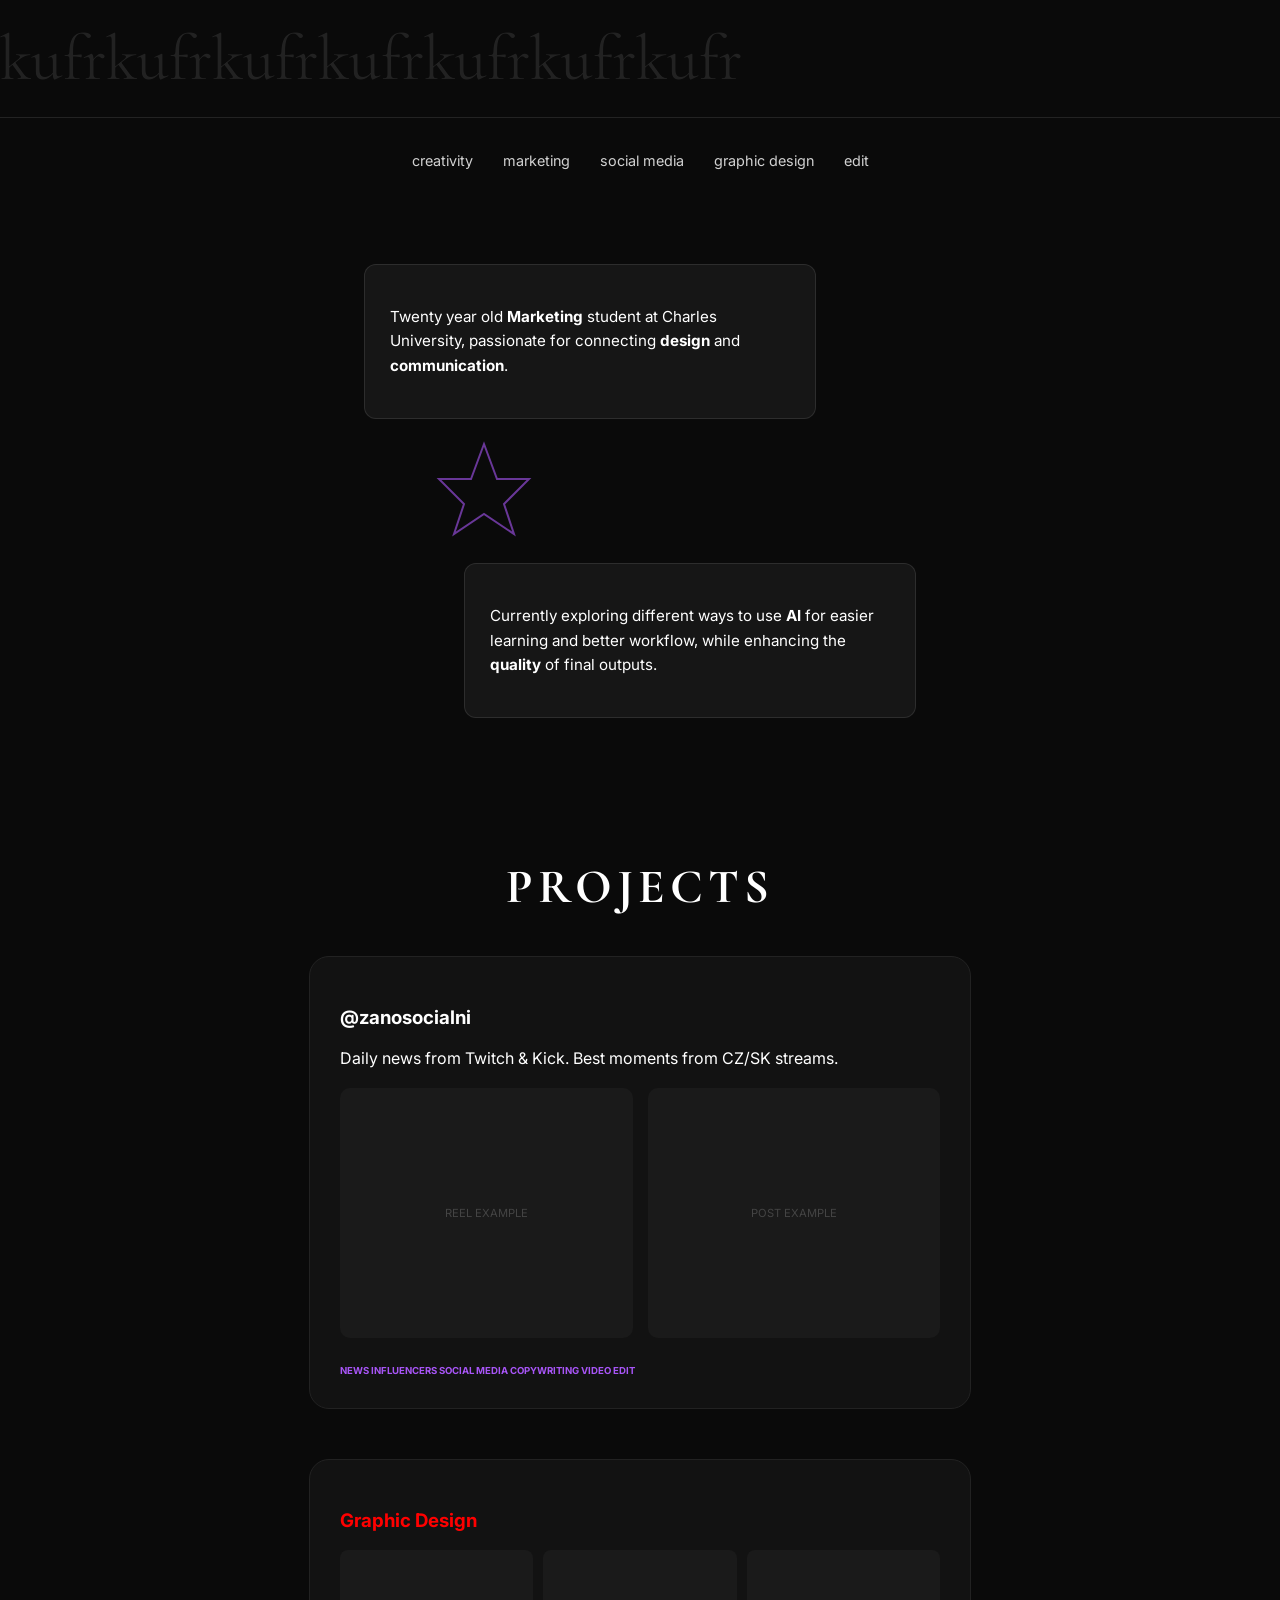
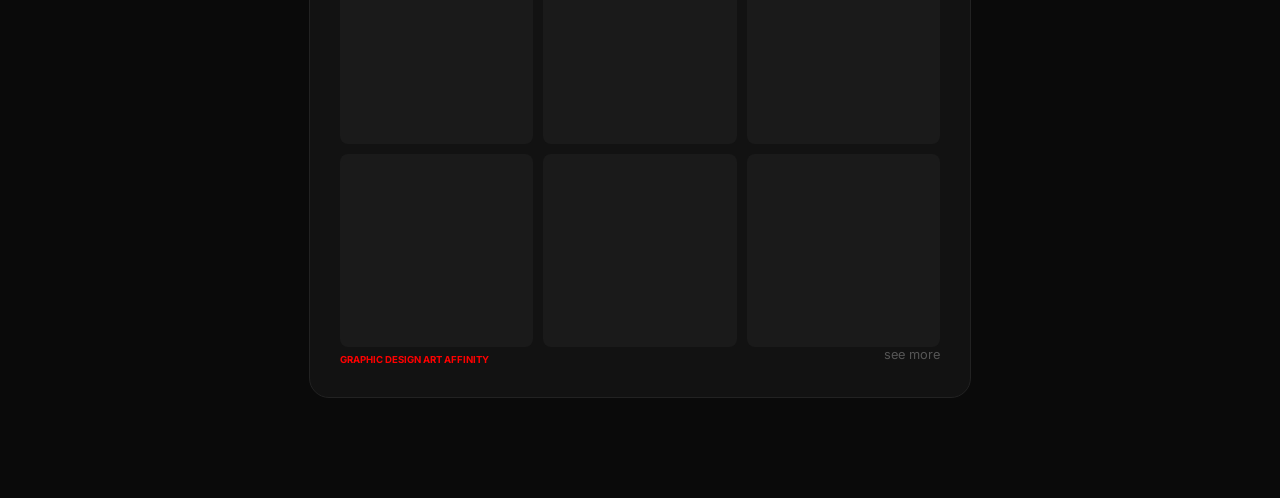
<file: ai_studio_code.html>
<!DOCTYPE html>
<html lang="en">
<head>
    <meta charset="UTF-8">
    <meta name="viewport" content="width=device-width, initial-scale=1.0">
    <title>KUFR | Portfolio</title>
    <link href="https://fonts.googleapis.com/css2?family=Cormorant+Garamond:ital,wght@1,600&family=Inter:wght@300;400;700&display=swap" rel="stylesheet">
    <style>
        /* CSS STYLES START HERE */
        :root {
            --bg-color: #0a0a0a;
            --card-bg: rgba(25, 25, 25, 0.8);
            --accent-purple: #a855f7;
            --accent-red: #ff0000;
            --text-gray: #d1d1d1;
        }
        body {
            background-color: var(--bg-color);
            color: white;
            font-family: 'Inter', sans-serif;
            margin: 0;
            overflow-x: hidden;
        }
        .marquee-header {
            font-family: 'Cormorant Garamond', serif;
            font-size: 4rem;
            color: rgba(255,255,255,0.1);
            white-space: nowrap;
            padding: 20px 0;
            border-bottom: 1px solid rgba(255,255,255,0.1);
        }
        nav ul {
            display: flex;
            justify-content: center;
            gap: 30px;
            list-style: none;
            padding: 20px;
            font-size: 0.9rem;
            text-transform: lowercase;
            color: var(--text-gray);
        }
        .hero {
            display: flex;
            flex-direction: column;
            align-items: center;
            padding: 60px 20px;
        }
        .glass-card {
            background: var(--card-bg);
            border: 1px solid rgba(255,255,255,0.1);
            padding: 25px;
            border-radius: 12px;
            max-width: 400px;
            font-size: 0.95rem;
            line-height: 1.6;
        }
        .about-top { transform: translateX(-50px); }
        .about-bottom { transform: translateX(50px); margin-top: 20px; }
        .star-decoration { margin: 20px; opacity: 0.6; animation: pulse 3s infinite; }
        .section-title {
            text-align: center;
            font-family: 'Cormorant Garamond', serif;
            font-size: 3rem;
            letter-spacing: 5px;
            margin: 80px 0 40px;
        }
        .projects {
            display: flex;
            flex-direction: column;
            align-items: center;
            gap: 50px;
            padding-bottom: 100px;
        }
        .project-card {
            width: 90%;
            max-width: 600px;
            background: #121212;
            padding: 30px;
            border-radius: 20px;
            border: 1px solid #222;
        }
        .social-grid { display: grid; grid-template-columns: 1fr 1fr; gap: 15px; margin: 20px 0; }
        .example-box {
            background: #1a1a1a;
            height: 250px;
            border-radius: 10px;
            display: flex;
            align-items: center;
            justify-content: center;
            font-size: 0.7rem;
            color: #444;
        }
        .design-grid { display: grid; grid-template-columns: repeat(3, 1fr); gap: 10px; }
        .thumb { background: #1a1a1a; aspect-ratio: 1; border-radius: 8px; }
        .card-fashion { background: linear-gradient(145deg, #1a0a0a, #0a0a0a); }
        .fashion-grid { display: grid; grid-template-columns: repeat(2, 1fr); grid-template-rows: repeat(3, 100px); gap: 10px; margin-top: 20px; }
        .box-5 { grid-column: span 2; }
        .f-box { background: #222; border-radius: 8px; }
        .tags { font-size: 0.6rem; color: var(--accent-purple); font-weight: bold; }
        .tags-red { font-size: 0.6rem; color: var(--accent-red); font-weight: bold; }
        .see-more { float: right; color: #555; text-decoration: none; font-size: 0.8rem; }
        @keyframes pulse {
            0% { transform: scale(1); opacity: 0.4; }
            50% { transform: scale(1.1); opacity: 0.8; }
            100% { transform: scale(1); opacity: 0.4; }
        }
        @media (max-width: 600px) {
            .about-top, .about-bottom { transform: none; }
            .social-grid { grid-template-columns: 1fr; }
        }
    </style>
</head>
<body>

    <header class="marquee-header">
        <div class="header-text">kufrkufrkufrkufrkufrkufrkufr</div>
    </header>

    <nav>
        <ul>
            <li>creativity</li>
            <li>marketing</li>
            <li>social media</li>
            <li>graphic design</li>
            <li>edit</li>
        </ul>
    </nav>

    <main class="hero">
        <div class="about-container">
            <div class="glass-card about-top">
                <p>Twenty year old <strong>Marketing</strong> student at Charles University, passionate for connecting <strong>design</strong> and <strong>communication</strong>.</p>
            </div>
            
            <div class="star-decoration">
                <svg width="100" height="100" viewBox="0 0 100 100" fill="none" stroke="#a855f7" stroke-width="2">
                    <path d="M50 5 L63 40 L95 40 L70 65 L80 95 L50 75 L20 95 L30 65 L5 40 L37 40 Z" />
                </svg>
            </div>

            <div class="glass-card about-bottom">
                <p>Currently exploring different ways to use <strong>AI</strong> for easier learning and better workflow, while enhancing the <strong>quality</strong> of final outputs.</p>
            </div>
        </div>
    </main>

    <h1 class="section-title">PROJECTS</h1>

    <section class="projects">
        <div class="project-card card-social">
            <h3>@zanosocialni</h3>
            <p>Daily news from Twitch & Kick. Best moments from CZ/SK streams.</p>
            <div class="social-grid">
                <div class="example-box">REEL EXAMPLE</div>
                <div class="example-box">POST EXAMPLE</div>
            </div>
            <div class="card-footer">
                <span class="tags">NEWS INFLUENCERS SOCIAL MEDIA COPYWRITING VIDEO EDIT</span>
            </div>
        </div>

        <div class="project-card card-design">
            <h3 style="color:var(--accent-red)">Graphic Design</h3>
            <div class="design-grid">
                <div class="thumb"></div><div class="thumb"></div><div class="thumb"></div>
                <div class="thumb"></div><div class="thumb"></div><div class="thumb"></div>
            </div>
            <div class="card-footer">
                <span class="tags-red">GRAPHIC DESIGN ART AFFINITY</span>
                <a href="#" class="see-more">see more</a>
            </div>
        </div>
    </section>

</body>
</html>
</file>
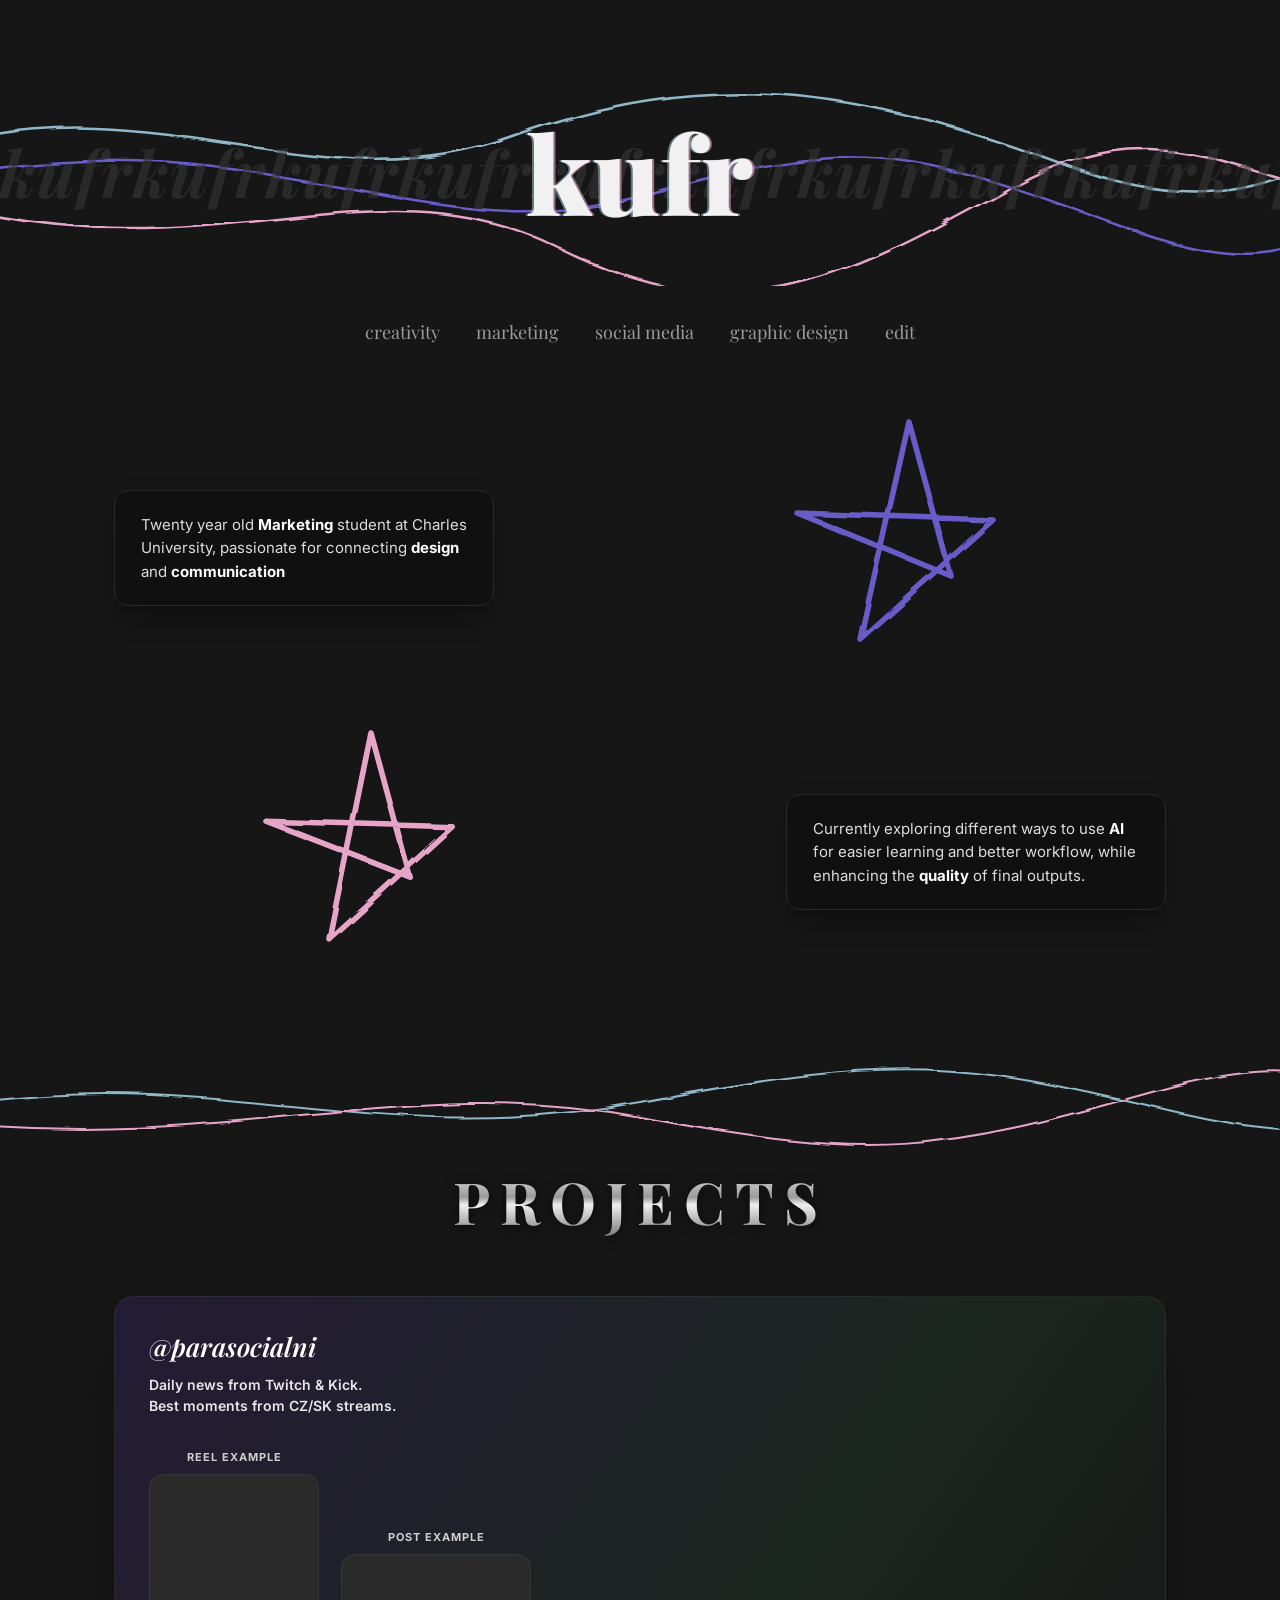
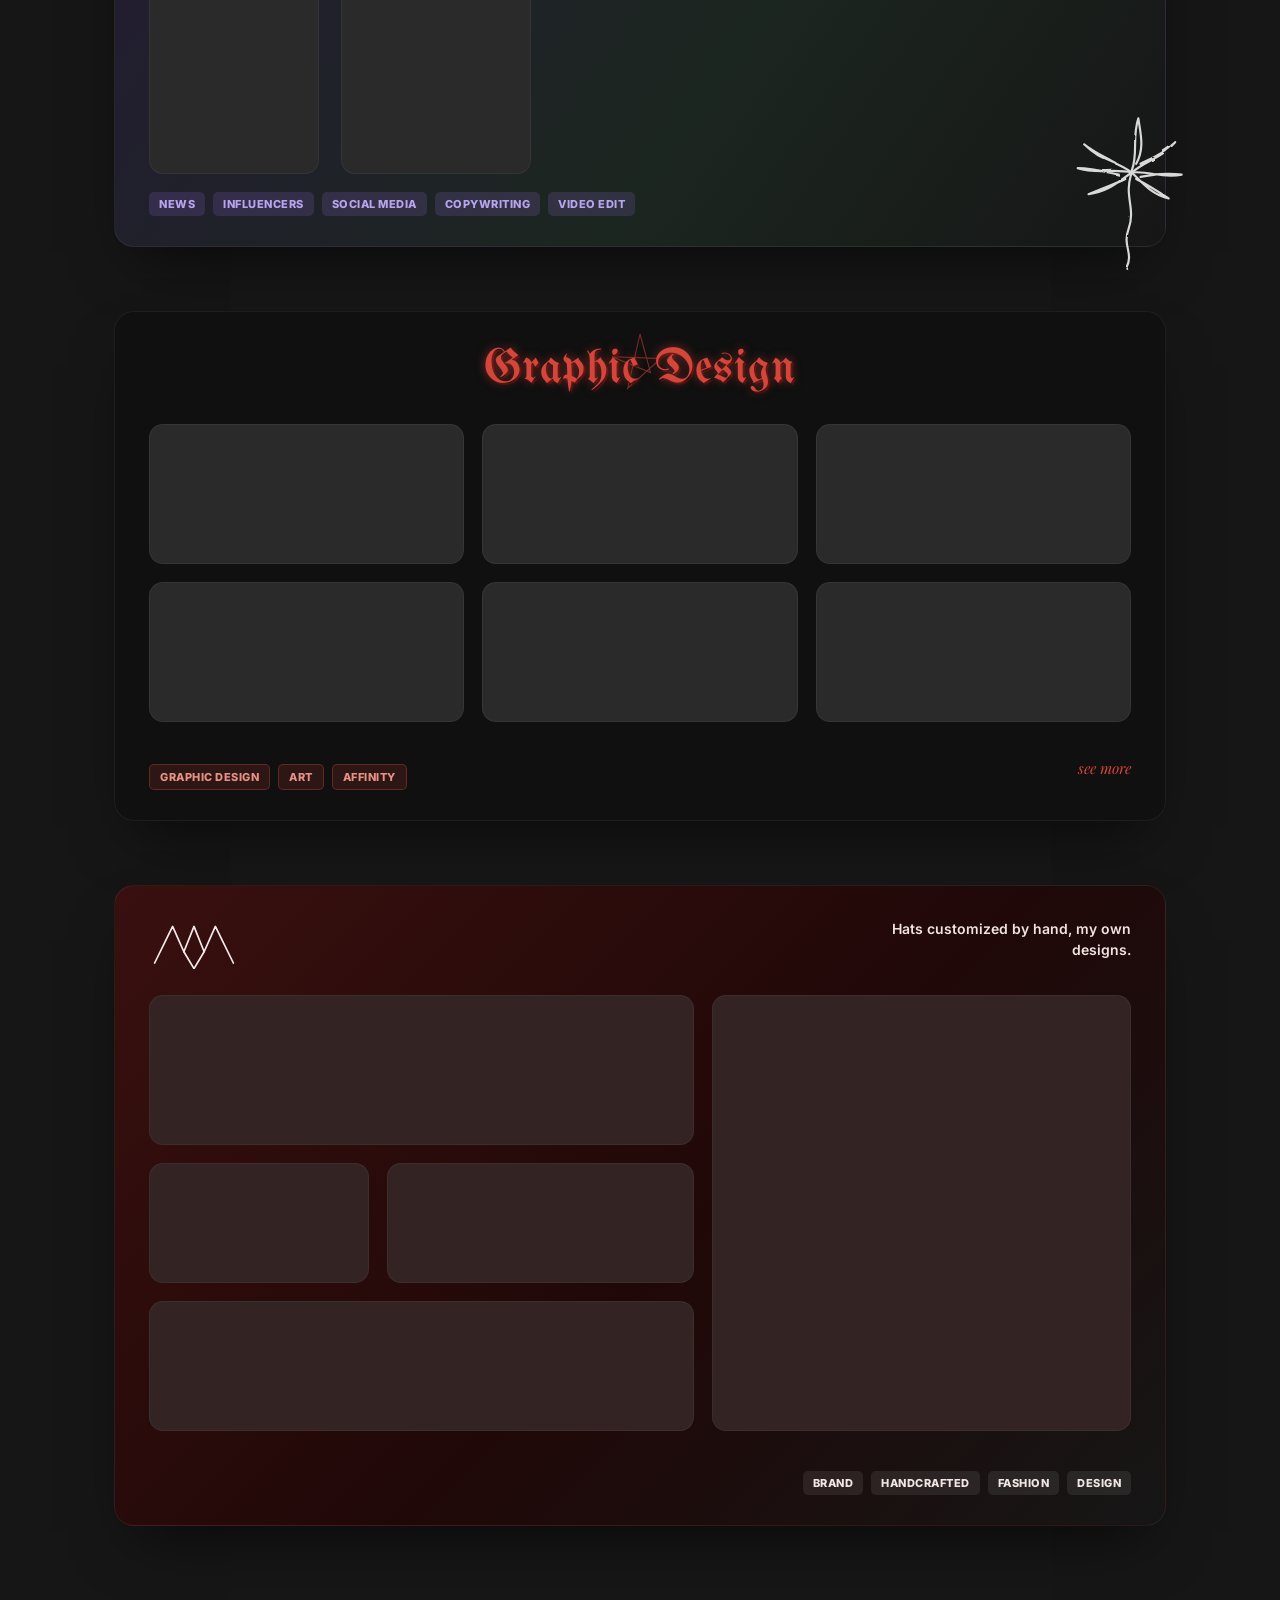
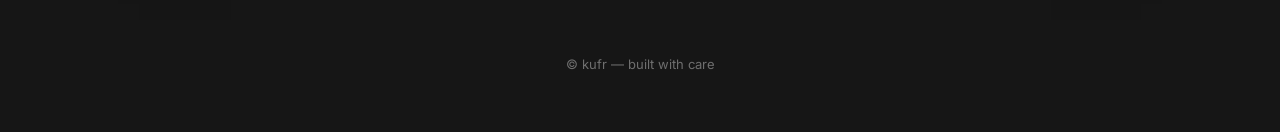
<file: stranka.html>
<!DOCTYPE html>
<html lang="en">
<head>
<meta charset="UTF-8">
<meta name="viewport" content="width=device-width, initial-scale=1.0">
<title>kufr — creativity, marketing, social media</title>
<link rel="preconnect" href="https://fonts.googleapis.com">
<link href="https://fonts.googleapis.com/css2?family=Playfair+Display:ital,wght@0,500;0,700;0,900;1,500;1,600&family=UnifrakturMaguntia&family=Inter:wght@400;500;600;700;800&display=swap" rel="stylesheet">
<style>
  :root{
    --bg:#161616;
    --bg-card:#1b1b1b;
    --text:#ededed;
    --text-muted:#9a9a9a;
    --text-faint:#6e6e6e;
    --blue:#8fb7c9;
    --pink:#e7a4c9;
    --purple:#6a5bc8;
    --purple-soft:#b9a4ef;
    --red:#9c2424;
    --red-bright:#d4453a;
    --maxw:1100px;
  }

  *{margin:0;padding:0;box-sizing:border-box;}

  html{scroll-behavior:smooth;}

  body{
    background:var(--bg);
    color:var(--text);
    font-family:'Inter',sans-serif;
    overflow-x:hidden;
    -webkit-font-smoothing:antialiased;
  }

  a{color:inherit;text-decoration:none;}

  .wrap{max-width:var(--maxw);margin:0 auto;padding:0 24px;}

  /* ===== Reduced motion ===== */
  @media (prefers-reduced-motion: reduce){
    *{animation-duration:0.001ms !important; animation-iteration-count:1 !important; transition-duration:0.001ms !important;}
  }

  /* ===== HERO / GLITCH HEADER ===== */
  .hero{
    position:relative;
    padding-top:56px;
    overflow:hidden;
  }

  .squiggle-band{
    position:relative;
    height:230px;
    display:flex;
    align-items:center;
    justify-content:center;
  }

  .squiggle-band svg{
    position:absolute;
    top:0;left:0;width:100%;height:100%;
  }

  .glitch-row{
    position:absolute;
    top:50%;
    left:0;
    width:200%;
    transform:translateY(-50%);
    display:flex;
    white-space:nowrap;
    font-family:'Playfair Display',serif;
    font-weight:700;
    font-style:italic;
    font-size:64px;
    color:#3a3a3a;
    opacity:.55;
    letter-spacing:2px;
    animation:driftLeft 38s linear infinite;
  }
  .glitch-row span{padding-right:48px;}

  @keyframes driftLeft{
    from{transform:translate(0,-50%);}
    to{transform:translate(-50%,-50%);}
  }

  .glitch-title{
    position:relative;
    text-align:center;
    font-family:'Playfair Display',serif;
    font-weight:900;
    font-size:clamp(54px,9vw,108px);
    letter-spacing:1px;
    color:#f1f1f1;
    z-index:2;
  }
  .glitch-title::before,
  .glitch-title::after{
    content:'kufr';
    position:absolute;
    left:0;right:0;top:0;
    z-index:-1;
  }
  .glitch-title::before{
    color:var(--pink);
    transform:translate(2px,0);
    opacity:.6;
    animation:glitchA 4.2s infinite steps(1);
  }
  .glitch-title::after{
    color:var(--blue);
    transform:translate(-2px,0);
    opacity:.6;
    animation:glitchB 4.2s infinite steps(1);
  }
  @keyframes glitchA{
    0%,82%,100%{transform:translate(2px,0);clip-path:inset(0 0 0 0);}
    84%{transform:translate(-3px,1px);clip-path:inset(20% 0 40% 0);}
    87%{transform:translate(3px,-1px);clip-path:inset(60% 0 5% 0);}
    90%{transform:translate(-1px,0);clip-path:inset(0 0 0 0);}
  }
  @keyframes glitchB{
    0%,80%,100%{transform:translate(-2px,0);clip-path:inset(0 0 0 0);}
    83%{transform:translate(3px,-1px);clip-path:inset(10% 0 70% 0);}
    88%{transform:translate(-3px,1px);clip-path:inset(50% 0 15% 0);}
    91%{transform:translate(1px,0);clip-path:inset(0 0 0 0);}
  }

  /* ===== NAV ===== */
  nav{
    display:flex;
    justify-content:center;
    flex-wrap:wrap;
    gap:36px;
    padding:34px 24px 0;
    font-family:'Playfair Display',serif;
    font-size:18px;
    color:var(--text-muted);
  }
  nav a{transition:color .2s;}
  nav a:hover, nav a:focus-visible{color:var(--text);}

  /* ===== INTRO ===== */
  .intro{
    position:relative;
    max-width:var(--maxw);
    margin:64px auto 40px;
    padding:0 24px;
    display:grid;
    grid-template-columns:1fr 1fr;
    align-items:center;
    gap:24px;
  }
  .intro-card{
    background:#101010;
    border:1px solid #2a2a2a;
    border-radius:14px;
    padding:22px 26px;
    font-size:15px;
    line-height:1.55;
    color:#dcdcdc;
    max-width:380px;
    box-shadow:0 12px 30px -10px rgba(0,0,0,.6);
  }
  .intro-card b{color:#fff;}
  .intro-card.bottom{justify-self:end;}
  .star-wrap{display:flex;align-items:center;justify-content:center;}
  .star-wrap svg{width:100%;max-width:280px;height:auto;}

  @media (max-width:760px){
    .intro{grid-template-columns:1fr;}
    .intro-card, .intro-card.bottom{justify-self:stretch;max-width:none;}
  }

  /* ===== DIVIDER ===== */
  .divider{height:90px;position:relative;margin:30px 0 10px;}
  .divider svg{width:100%;height:100%;}

  /* ===== PROJECTS HEADING ===== */
  .projects-title{
    text-align:center;
    font-family:'Playfair Display',serif;
    font-weight:700;
    text-transform:uppercase;
    letter-spacing:10px;
    font-size:clamp(36px,6vw,58px);
    margin:10px 0 56px;
    background:linear-gradient(180deg,#fdfdfd 0%, #9a9a9a 45%, #efefef 55%, #6b6b6b 100%);
    -webkit-background-clip:text;
    background-clip:text;
    color:transparent;
    filter:drop-shadow(0 2px 6px rgba(0,0,0,.6));
  }

  /* ===== PROJECT CARDS ===== */
  .cards{
    max-width:var(--maxw);
    margin:0 auto;
    padding:0 24px 100px;
    display:flex;
    flex-direction:column;
    gap:64px;
  }

  .card{
    position:relative;
    border-radius:20px;
    padding:32px 34px 30px;
    border:1px solid rgba(255,255,255,.06);
    box-shadow:0 30px 60px -25px rgba(0,0,0,.65);
  }

  .tag-row{display:flex;flex-wrap:wrap;gap:8px;margin-top:18px;}
  .tag{
    font-size:11px;
    font-weight:800;
    letter-spacing:.5px;
    text-transform:uppercase;
    padding:5px 10px;
    border-radius:5px;
  }

  /* --- Card 1: parasocialni --- */
  .card-social{
    background:linear-gradient(125deg,#241b35 0%, #1c2620 60%, #161616 100%);
    overflow:visible;
  }
  .card-social .handle{
    font-family:'Playfair Display',serif;
    font-style:italic;
    font-weight:600;
    font-size:26px;
    color:#fff;
  }
  .card-social p{
    margin-top:10px;
    font-size:14px;
    font-weight:600;
    color:#e7e7e7;
    line-height:1.5;
    max-width:340px;
  }
  .placeholder-row{
    display:flex;
    gap:22px;
    margin-top:34px;
    align-items:flex-end;
    flex-wrap:wrap;
  }
  .placeholder-col{display:flex;flex-direction:column;gap:10px;}
  .placeholder-col span{
    font-size:11px;font-weight:700;letter-spacing:1px;text-align:center;color:#cfcfcf;
  }
  .ph-box{
    background:#2a2a2a;
    border-radius:14px;
    border:1px solid rgba(255,255,255,.05);
  }
  .ph-box.reel{width:170px;height:300px;}
  .ph-box.post{width:190px;height:220px;}
  .card-social .tag{background:rgba(168,123,255,.15);color:var(--purple-soft);}
  .palm{
    position:absolute;
    right:-34px;
    bottom:-26px;
    width:130px;
    opacity:.9;
    pointer-events:none;
  }
  @media (max-width:560px){ .palm{display:none;} }

  /* --- Card 2: Graphic Design --- */
  .card-graphic{
    background:#101010;
  }
  .graphic-title-wrap{
    position:relative;
    text-align:center;
    margin-bottom:30px;
  }
  .graphic-title{
    font-family:'UnifrakturMaguntia',serif;
    font-size:clamp(32px,5vw,48px);
    color:var(--red-bright);
    text-shadow:0 0 10px rgba(212,69,58,.55), 2px 2px 0 #4a0d0d;
    letter-spacing:1px;
  }
  .graphic-title-wrap svg{
    position:absolute;
    top:50%;left:50%;
    width:70px;
    transform:translate(-50%,-55%);
    opacity:.55;
    z-index:0;
  }
  .graphic-title{position:relative;z-index:1;}
  .grid-6{
    display:grid;
    grid-template-columns:repeat(3,1fr);
    gap:18px;
  }
  .grid-6 .ph-box{height:140px;width:100%;}
  @media (max-width:600px){
    .grid-6{grid-template-columns:repeat(2,1fr);}
  }
  .card-graphic-footer{
    display:flex;
    justify-content:space-between;
    align-items:center;
    margin-top:24px;
    flex-wrap:wrap;
    gap:14px;
  }
  .card-graphic .tag{background:rgba(212,69,58,.15);color:#e98f86;border:1px solid rgba(212,69,58,.35);}
  .see-more{
    font-family:'Playfair Display',serif;
    font-style:italic;
    font-size:15px;
    color:var(--red-bright);
  }

  /* --- Card 3: ROY --- */
  .card-roy{
    background:linear-gradient(135deg,#39100f 0%, #200808 55%, #161616 100%);
  }
  .roy-top{
    display:flex;
    justify-content:space-between;
    align-items:flex-start;
    gap:20px;
    margin-bottom:26px;
    flex-wrap:wrap;
  }
  .roy-logo{width:90px;}
  .roy-top p{
    font-size:14px;
    font-weight:600;
    color:#f0e3e1;
    max-width:280px;
    text-align:right;
    line-height:1.5;
  }
  .roy-grid{
    display:grid;
    grid-template-columns:1.3fr 1fr;
    gap:18px;
  }
  .roy-col{display:flex;flex-direction:column;gap:18px;}
  .roy-row-2{display:grid;grid-template-columns:1fr 1.4fr;gap:18px;}
  .roy-grid .ph-box{background:#332323;}
  @media (max-width:640px){
    .roy-grid{grid-template-columns:1fr;}
  }
  .roy-footer{
    display:flex;
    justify-content:flex-end;
    margin-top:22px;
  }
  .card-roy .tag{background:rgba(255,255,255,.08);color:#f1e6e4;}

  footer{
    text-align:center;
    padding:30px 24px 60px;
    color:var(--text-faint);
    font-size:13px;
  }
</style>
</head>
<body>

<header class="hero">
  <div class="squiggle-band" aria-hidden="true">
    <svg viewBox="0 0 1200 230" preserveAspectRatio="none">
      <filter id="rough1"><feTurbulence type="fractalNoise" baseFrequency="0.012 0.06" numOctaves="2" seed="3" result="n"/><feDisplacementMap in="SourceGraphic" in2="n" scale="9"/></filter>
      <path d="M -50 90 C 150 30, 300 150, 480 80 S 800 30, 1000 110 S 1250 60, 1300 90" fill="none" stroke="var(--blue)" stroke-width="2.5" filter="url(#rough1)"/>
      <path d="M -50 150 C 200 220, 350 100, 520 190 S 780 230, 950 130 S 1200 170, 1300 120" fill="none" stroke="var(--pink)" stroke-width="2.5" filter="url(#rough1)"/>
      <path d="M -50 120 C 250 60, 400 200, 600 140 S 850 90, 1050 170 S 1250 130, 1300 150" fill="none" stroke="var(--purple)" stroke-width="2.5" filter="url(#rough1)"/>
    </svg>
    <div class="glitch-row" aria-hidden="true">
      <span>kufrkufrkufrkufrkufrkufrkufrkufrkufrkufrkufrkufrkufrkufrkufr</span>
    </div>
    <h1 class="glitch-title">kufr</h1>
  </div>

  <nav>
    <a href="#">creativity</a>
    <a href="#">marketing</a>
    <a href="#">social media</a>
    <a href="#">graphic design</a>
    <a href="#">edit</a>
  </nav>

  <div class="intro">
    <div class="intro-card top">
      Twenty year old <b>Marketing</b> student at Charles University, passionate for connecting <b>design</b> and <b>communication</b>
    </div>
    <div class="star-wrap" aria-hidden="true">
      <svg viewBox="0 0 200 200">
        <filter id="rough2"><feTurbulence type="fractalNoise" baseFrequency="0.03" numOctaves="2" seed="7" result="n"/><feDisplacementMap in="SourceGraphic" in2="n" scale="4"/></filter>
        <path d="M100 10 L130 120 L20 75 L160 80 L65 165 Z" fill="none" stroke="var(--purple)" stroke-width="4" stroke-linecap="round" stroke-linejoin="round" filter="url(#rough2)"/>
      </svg>
    </div>
    <div class="star-wrap" aria-hidden="true">
      <svg viewBox="0 0 200 200">
        <path d="M100 15 L128 118 L25 78 L158 82 L70 162 Z" fill="none" stroke="var(--pink)" stroke-width="4" stroke-linecap="round" stroke-linejoin="round" filter="url(#rough2)"/>
      </svg>
    </div>
    <div class="intro-card bottom">
      Currently exploring different ways to use <b>AI</b> for easier learning and better workflow, while enhancing the <b>quality</b> of final outputs.
    </div>
  </div>
</header>

<div class="divider" aria-hidden="true">
  <svg viewBox="0 0 1200 90" preserveAspectRatio="none">
    <filter id="rough3"><feTurbulence type="fractalNoise" baseFrequency="0.015 0.08" numOctaves="2" seed="11" result="n"/><feDisplacementMap in="SourceGraphic" in2="n" scale="6"/></filter>
    <path d="M -50 45 C 200 0, 350 90, 600 40 S 900 0, 1100 50 S 1250 30, 1300 45" fill="none" stroke="var(--blue)" stroke-width="2" filter="url(#rough3)"/>
    <path d="M -50 60 C 220 90, 380 10, 600 55 S 880 90, 1080 30 S 1260 60, 1300 50" fill="none" stroke="var(--pink)" stroke-width="2" filter="url(#rough3)"/>
  </svg>
</div>

<main>
  <h2 class="projects-title">Projects</h2>

  <div class="cards">

    <!-- CARD 1 -->
    <article class="card card-social">
      <div class="handle">@parasocialni</div>
      <p>Daily news from Twitch &amp; Kick.<br>Best moments from CZ/SK streams.</p>

      <div class="placeholder-row">
        <div class="placeholder-col">
          <span>REEL EXAMPLE</span>
          <div class="ph-box reel"></div>
        </div>
        <div class="placeholder-col" style="margin-top:-40px;">
          <span>POST EXAMPLE</span>
          <div class="ph-box post"></div>
        </div>
      </div>

      <div class="tag-row">
        <span class="tag">News</span>
        <span class="tag">Influencers</span>
        <span class="tag">Social Media</span>
        <span class="tag">Copywriting</span>
        <span class="tag">Video Edit</span>
      </div>

      <svg class="palm" viewBox="0 0 120 170" aria-hidden="true">
        <filter id="rough4"><feTurbulence type="fractalNoise" baseFrequency="0.05" numOctaves="2" seed="5" result="n"/><feDisplacementMap in="SourceGraphic" in2="n" scale="2.5"/></filter>
        <g fill="none" stroke="#eee" stroke-width="2" stroke-linecap="round" stroke-linejoin="round" filter="url(#rough4)">
          <path d="M58 78 C50 100, 62 110, 55 130 C49 146, 60 152, 53 166"/>
          <path d="M58 78 C42 66, 30 68, 14 52 C24 60, 34 64, 44 70"/>
          <path d="M58 78 C40 74, 26 80, 8 74 C22 74, 36 78, 46 80"/>
          <path d="M58 78 C46 86, 36 96, 18 98 C32 92, 44 88, 52 84"/>
          <path d="M58 76 C64 60, 58 46, 64 28 C66 42, 70 56, 62 70"/>
          <path d="M58 78 C72 66, 84 66, 98 50 C88 60, 78 64, 66 70"/>
          <path d="M58 78 C74 76, 86 84, 104 80 C90 78, 78 80, 66 82"/>
          <path d="M58 78 C68 88, 76 98, 92 102 C80 94, 70 88, 62 84"/>
        </g>
      </svg>
    </article>

    <!-- CARD 2 -->
    <article class="card card-graphic">
      <div class="graphic-title-wrap">
        <svg viewBox="0 0 200 200" aria-hidden="true">
          <path d="M100 10 L130 120 L20 75 L160 80 L65 165 Z" fill="none" stroke="var(--red-bright)" stroke-width="3"/>
        </svg>
        <div class="graphic-title">Graphic Design</div>
      </div>

      <div class="grid-6">
        <div class="ph-box"></div><div class="ph-box"></div><div class="ph-box"></div>
        <div class="ph-box"></div><div class="ph-box"></div><div class="ph-box"></div>
      </div>

      <div class="card-graphic-footer">
        <div class="tag-row">
          <span class="tag">Graphic Design</span>
          <span class="tag">Art</span>
          <span class="tag">Affinity</span>
        </div>
        <a href="#" class="see-more">see more</a>
      </div>
    </article>

    <!-- CARD 3 -->
    <article class="card card-roy">
      <div class="roy-top">
        <svg class="roy-logo" viewBox="0 0 160 90" aria-hidden="true">
          <g fill="none" stroke="#f3eceb" stroke-width="3" stroke-linejoin="round" stroke-linecap="round">
            <path d="M10 80 L42 15 L62 60 L80 15 L98 60 L118 15 L150 80"/>
            <path d="M62 60 L80 90 L98 60"/>
          </g>
        </svg>
        <p>Hats customized by hand, my own designs.</p>
      </div>

      <div class="roy-grid">
        <div class="roy-col">
          <div class="ph-box" style="height:150px;"></div>
          <div class="roy-row-2">
            <div class="ph-box" style="height:120px;"></div>
            <div class="ph-box" style="height:120px;"></div>
          </div>
          <div class="ph-box" style="height:130px;"></div>
        </div>
        <div class="ph-box" style="height:100%;min-height:300px;"></div>
      </div>

      <div class="roy-footer">
        <div class="tag-row">
          <span class="tag">Brand</span>
          <span class="tag">Handcrafted</span>
          <span class="tag">Fashion</span>
          <span class="tag">Design</span>
        </div>
      </div>
    </article>

  </div>
</main>

<footer>© kufr — built with care</footer>

</body>
</html>
</file>
